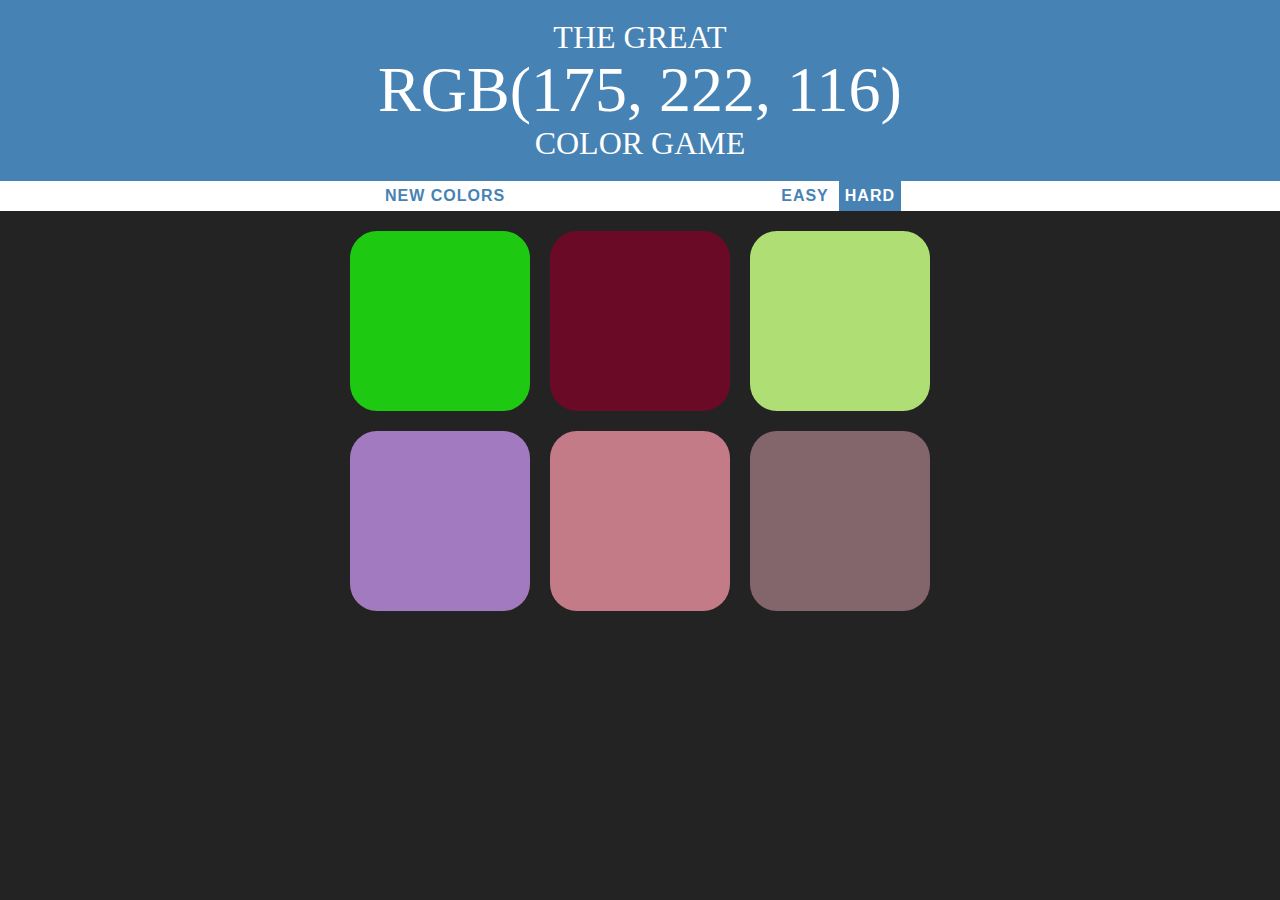
<file: colorGame/colorGame.html>
<!DOCTYPE html>
<html>
<head>
	<title>Color Game</title>
	<link rel="stylesheet" type="text/css" href="colorGame.css">
</head>
<body>
	<h1>
		The Great <br>
		<span id="RGBdisplay">RGB</span> <br>
		Color Game <br>
	</h1>

	<div id="stripe">
		 <button id="reset">New Colors</button>
		<span id="message"></span>
		<button class="mode">Easy</button>
		<button class="mode selected">Hard</button>
	</div>

	<div id="container">
		<div class="square"></div>
		<div class="square"></div>
		<div class="square"></div>
		<div class="square"></div>
		<div class="square"></div>
		<div class="square"></div>
	</div>

	<script type="text/javascript" src="colorGame.js"></script>
</body>
</html>
</file>
<file: colorGame/colorGame.css>
body {
	background-color : #232323;
	margin : 0;
	font-family : "Montserrat", "Avenir";
}

h1 {
	text-align : center;
	font-weight : normal;
	line-height : 1.1;
	color : white;
	background : steelBlue;
	margin : 0;
	text-transform : uppercase;
	padding : 20px 0;
}

.square {
	 width : 30%;
	 background : purple;
	 padding-bottom : 30%;
	 float : left;
	 margin : 1.666%;
	 border-radius : 15%;
	 transition : background 1.0s;
	 /* browser support */
	 -webkit-transition : background 1.0s;
	 -moz-transition : background 1.0s;
}

#container {
	margin : 0 auto;
	max-width : 600px;
}

#RGBdisplay {
	font-size : 200%;
}

#stripe {
	background-color : white;
	height : 30px;
	text-align : center;
	margin-bottom : 10px;
}

#message {
	display : inline-block;
	width : 20%;
}

.selected {
	color : white;
	background : steelblue;
}

button {
	border : none;
	background : none;
	text-transform : uppercase;
	height : 100%;
	font-weight : 700;
	color : steelblue;
	letter-spacing : 1px;
	font-size : inherit;
	transition : all .35s;
	-webkit-transition : all .35s;
	-moz-transition : all .35s;
	outline : none;
}

button:hover {
	color : white;
	background : steelblue;
}
</file>
